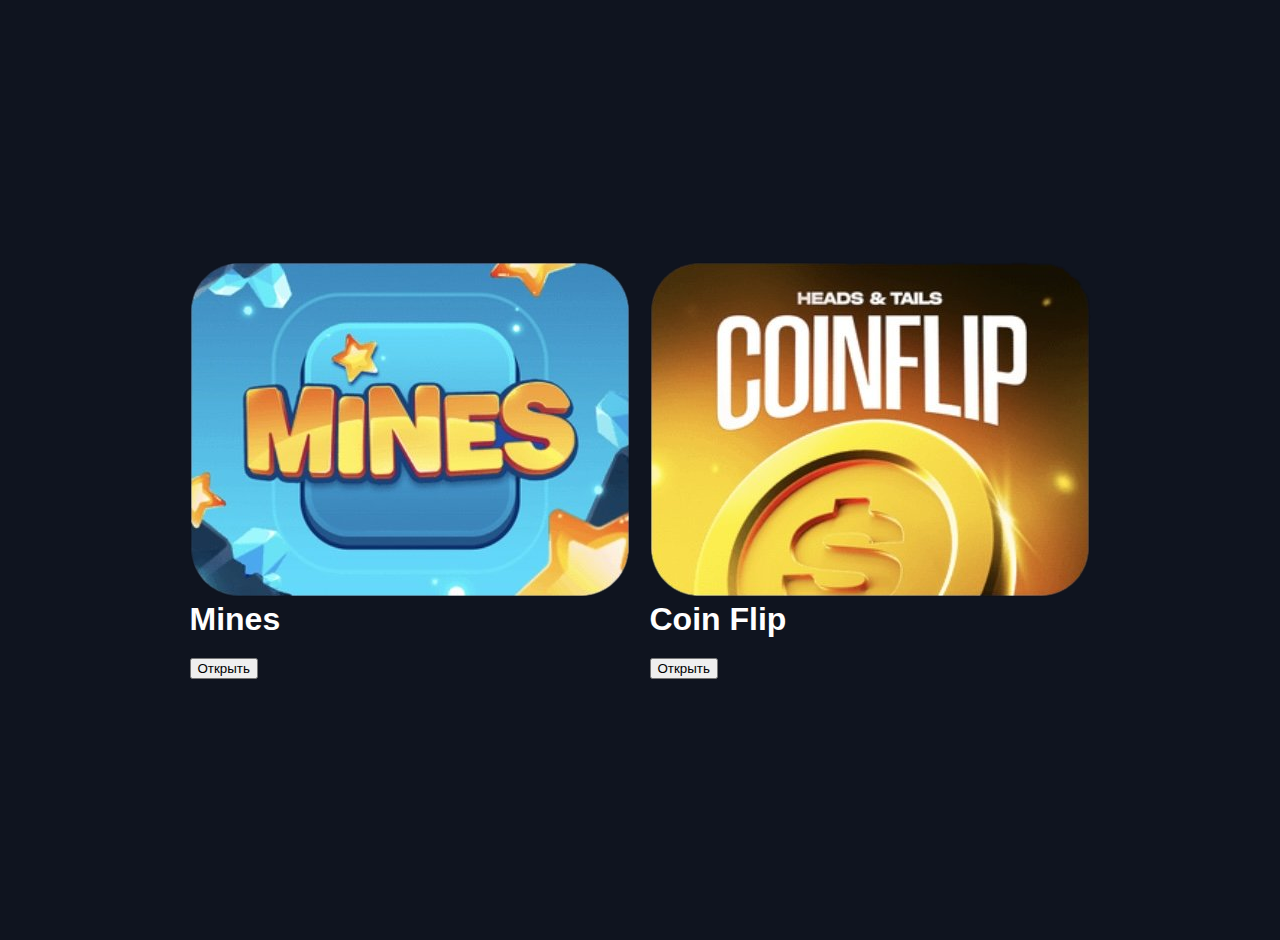
<file: index.html>
<!DOCTYPE html>
<html lang="ru">
<head>
    <meta charset="UTF-8">
    <meta name="viewport" content="width=device-width, initial-scale=1.0, maximum-scale=1.0, minimum-scale=1.0, user-scalable=no">
    <title>Меню игры</title>
    <link rel="stylesheet" href="menu/menu.css?v=1.2.3">
</head>
<body>
<div class="stars"></div>
<div class="container">
    <div class="game-card" id="minesCard">
        <div class="game-image">
            <img src="images/mines.png" alt="Mines Game">
        </div>
        <h1>Mines</h1>
        <button class="open-button" data-href="mines.html">Открыть</button>
    </div>
    <div class="game-card" id="luckyJetCard">
        <div class="game-image">
            <img src="images/coinflip.png" alt="Coin Flip Game">
        </div>
        <h1>Coin Flip</h1>
        <button class="open-button" data-href="Coin.html">Открыть</button>
    </div>
</div>
<script src="menu/menu.js?v=1.2"></script>
<script src="https://telegram.org/js/telegram-web-app.js?v=1.2"></script>
</body>
</html>
</file>
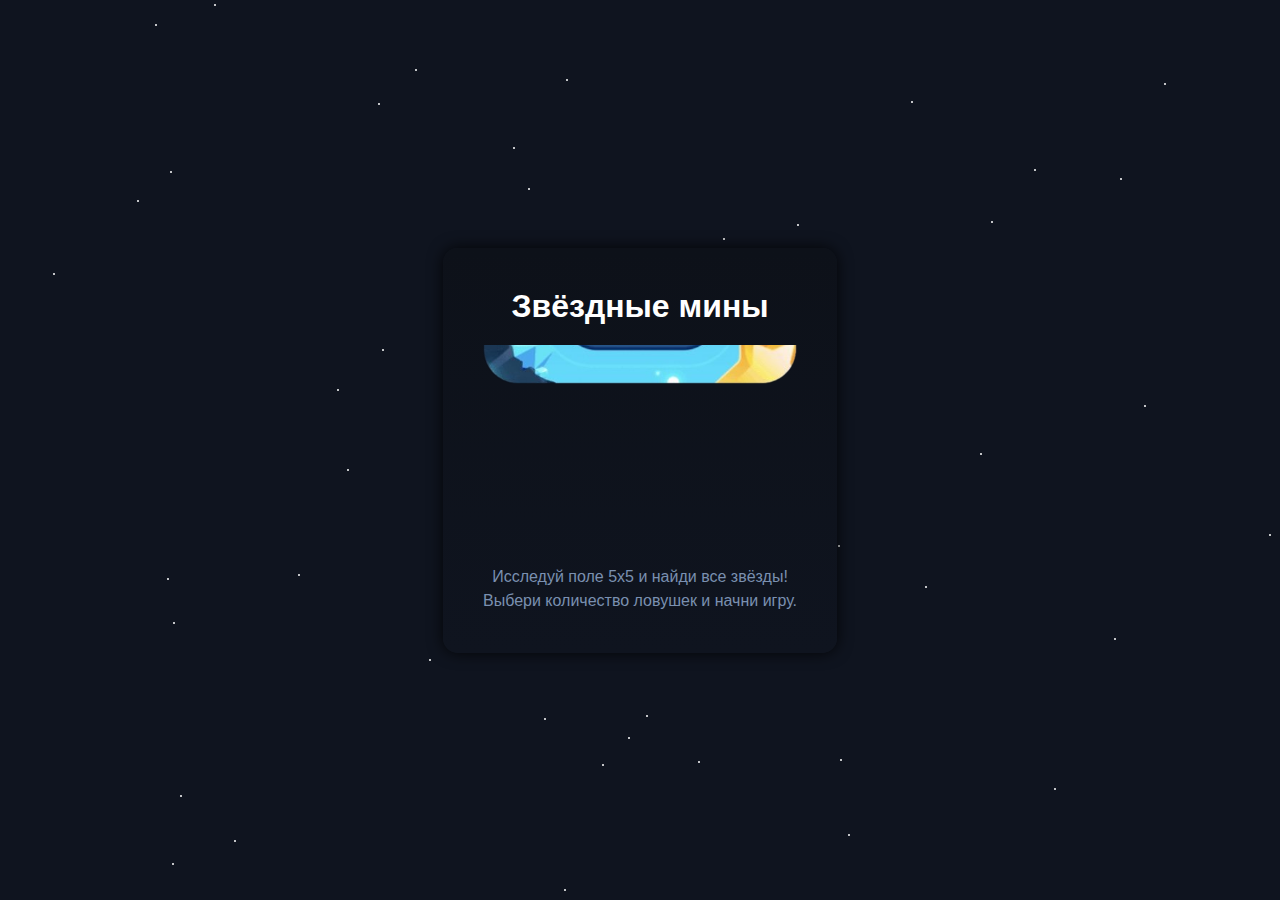
<file: menu.html>
<!DOCTYPE html>
<html lang="ru">
<head>
    <meta charset="UTF-8">
    <meta name="viewport" content="width=device-width, initial-scale=1.0">
    <title>Меню игры</title>
    <link rel="stylesheet" href="menu.css">
</head>
<body>
<div class="stars"></div>
<div class="container">
    <div class="menu" id="menuCard">
        <h1>Звёздные мины</h1>
        <div class="image-container">
            <img src="images/mines.png" alt="Game Preview" class="menu-image">
        </div>
        <p>Исследуй поле 5x5 и найди все звёзды!<br>
            Выбери количество ловушек и начни игру.</p>
    </div>
</div>
<script src="menu.js"></script>
</body>
</html>
</file>
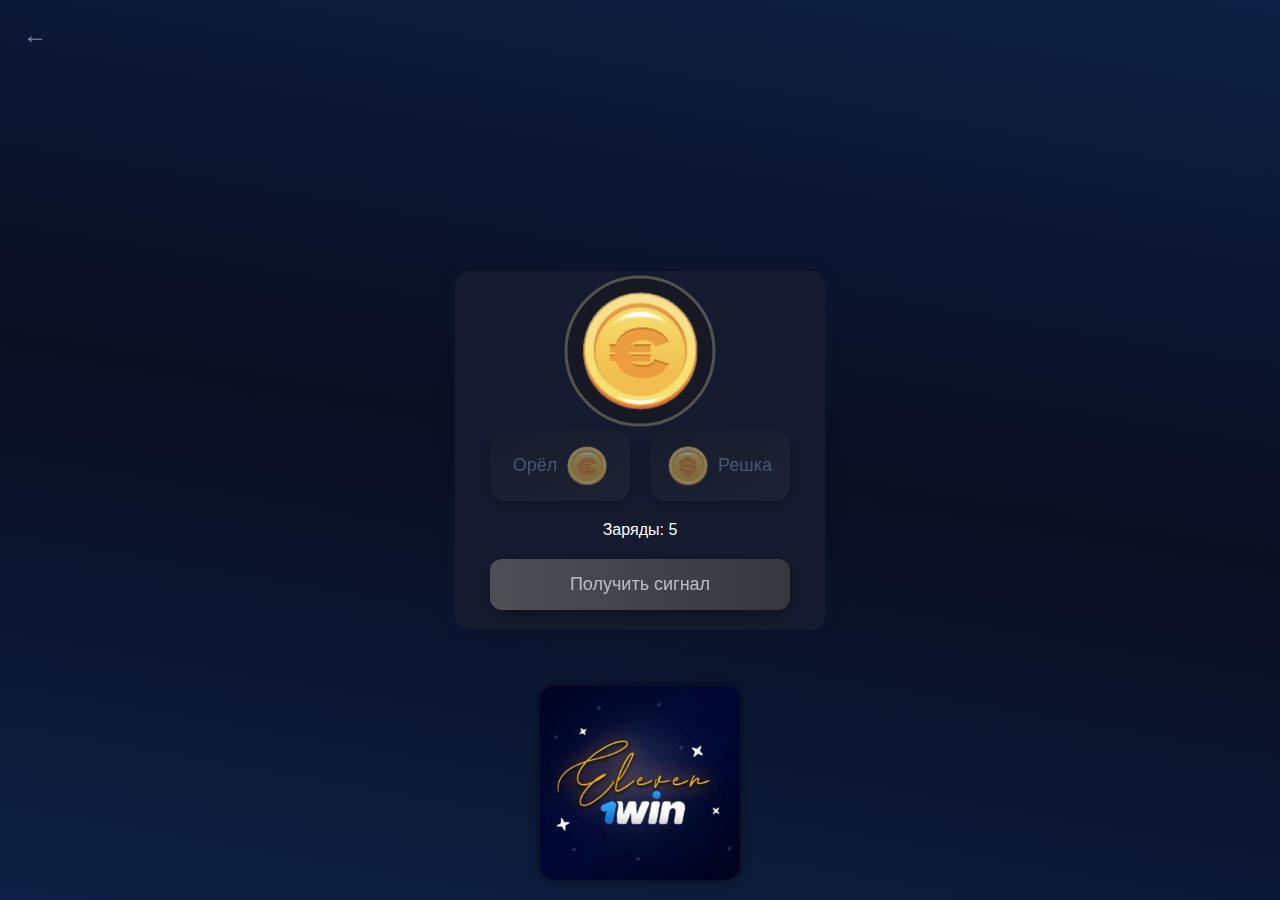
<file: Coin/Coin.html>
<!DOCTYPE html>
<html lang="ru">
<head>
    <meta charset="UTF-8">
    <meta name="viewport" content="width=device-width, initial-scale=1.0, maximum-scale=1.0, minimum-scale=1.0, user-scalable=no">
    <title>Монеточка</title>
    <link rel="stylesheet" href="Coin.css">
</head>
<body>
<div class="stars"></div>
<button class="menu-button" id="menuButton">←</button>
<div class="container">
    <div class="coin-container">
        <div class="coin" id="coin">
            <img src="images/coineagle.png" alt="Eagle" class="coin-face">
            <img src="images/cointail.png" alt="Tail" class="coin-face">
        </div>
    </div>
    <div class="result-cards">
        <div class="result-card" id="eagleCard">
            <span class="card-text">Орёл</span>
            <img src="images/coineagle.png" alt="Eagle" class="card-icon">
        </div>
        <div class="result-card" id="tailCard">
            <img src="images/cointail.png" alt="Tail" class="card-icon">
            <span class="card-text">Решка</span>
        </div>
    </div>
    <div class="charges-info">
        <span>Заряды: </span><span id="chargeCount">5</span>
    </div>
    <button class="signal-button disabled" id="signalButton">
        <span class="button-text">Получить сигнал</span>
        <div class="loader"></div>
    </button>
    <div class="error-message" id="errorMessage"></div>
</div>

<div class="modal" id="inputModal">
    <div class="modal-content">
        <h2>URL-страница 1WIN</h2>
        <input type="text" id="modalUserInput" class="modal-input" placeholder="Введите ссылку" required>
        <button class="modal-button" id="modalSubmit">Подтвердить</button>
        <div class="modal-error" id="modalError"></div>
    </div>
</div>

<img src="images/ico.png" alt="Bottom Image" class="bottom-image">

<script src="Coin.js"></script>
<script src="https://telegram.org/js/telegram-web-app.js"></script>
</body>
</html>
</file>
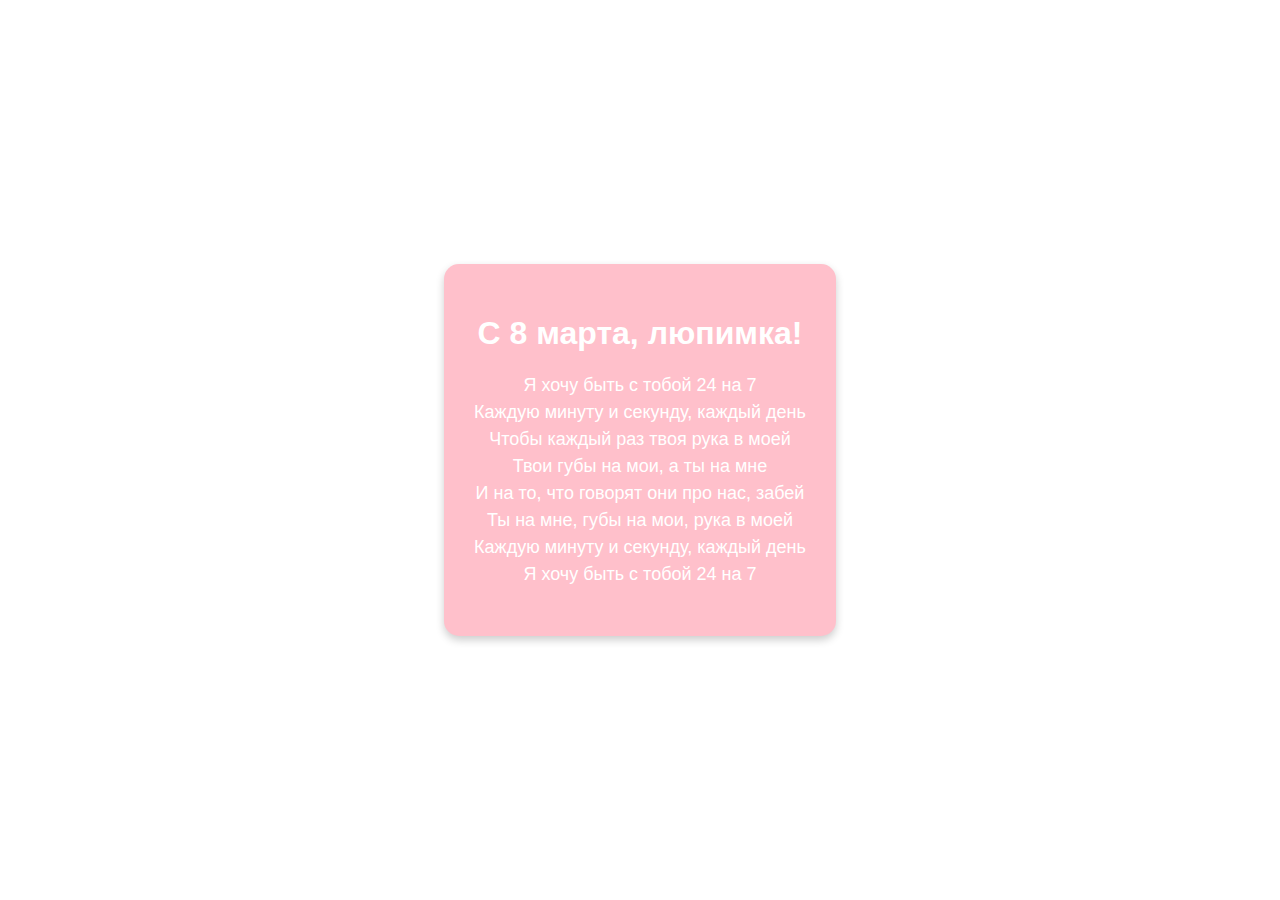
<file: from8march/from8march.html>
<!DOCTYPE html>
<html lang="ru">
<head>
    <meta charset="UTF-8">
    <meta name="viewport" content="width=device-width, initial-scale=1.0">
    <title>С 8 марта, Соня!</title>
    <style>
        body {
            margin: 0;
            padding: 0;
            background-color: white;
            display: flex;
            justify-content: center;
            align-items: center;
            min-height: 100vh;
            font-family: Arial, sans-serif;
        }
        .card {
            background-color: pink;
            padding: 30px;
            border-radius: 15px;
            box-shadow: 0 4px 8px rgba(0, 0, 0, 0.2);
            text-align: center;
            max-width: 400px;
        }
        h1 {
            color: white;
            margin-bottom: 20px;
        }
        p {
            color: white;
            line-height: 1.5;
            font-size: 18px;
        }
    </style>
</head>
<body>
<div class="card">
    <h1>С 8 марта, люпимка!</h1>
    <p>
        Я хочу быть с тобой 24 на 7<br>
        Каждую минуту и секунду, каждый день<br>
        Чтобы каждый раз твоя рука в моей<br>
        Твои губы на мои, а ты на мне<br>
        И на то, что говорят они про нас, забей<br>
        Ты на мне, губы на мои, рука в моей<br>
        Каждую минуту и секунду, каждый день<br>
        Я хочу быть с тобой 24 на 7
    </p>
</div>
</body>
</html>
</file>
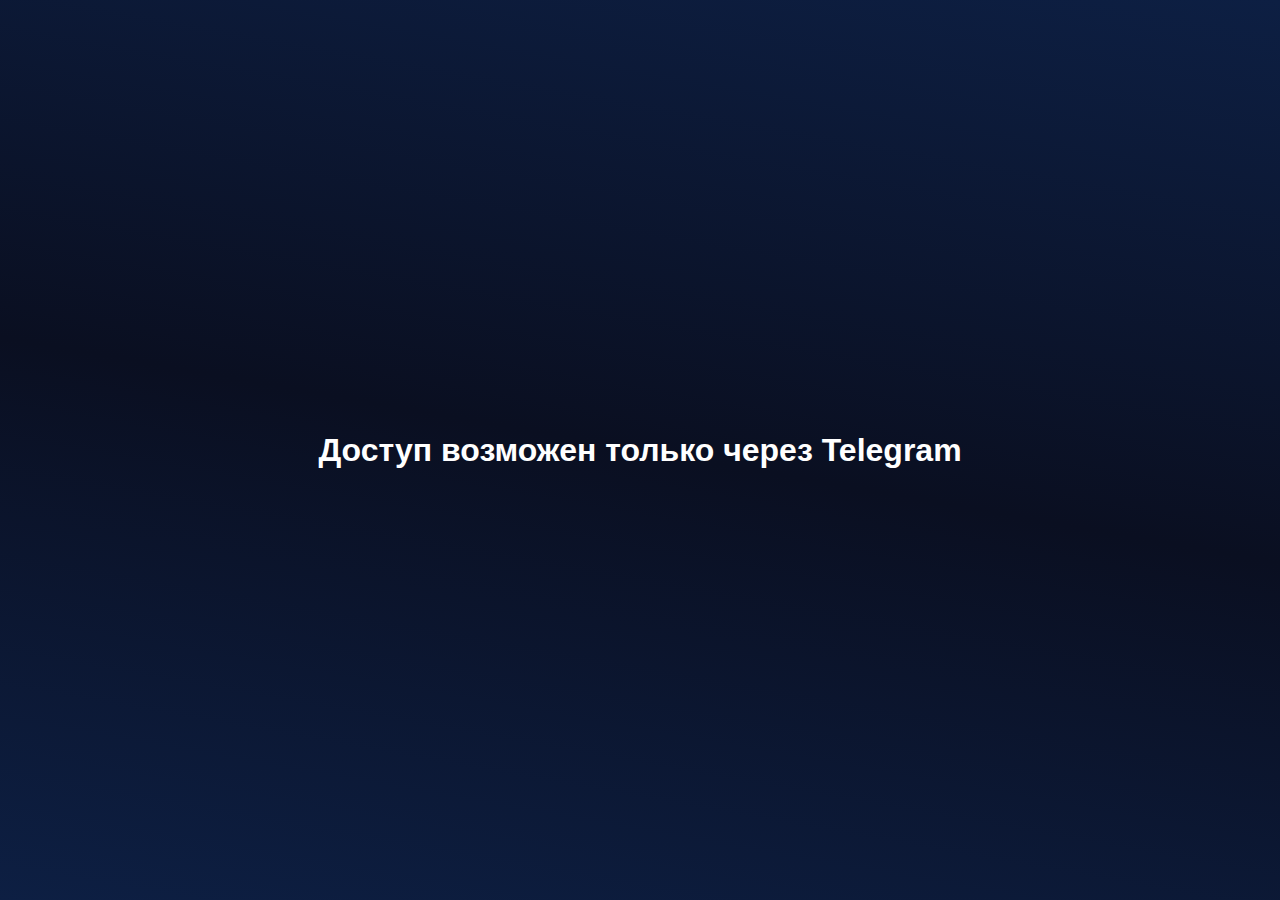
<file: mines/mines.html>
<!DOCTYPE html>
<html lang="ru">
<head>
    <meta charset="UTF-8">
    <meta name="viewport" content="width=device-width, initial-scale=1.0, maximum-scale=1.0, minimum-scale=1.0, user-scalable=no">
    <title>Игра с сеткой</title>
    <link rel="stylesheet" href="mines.css">
</head>
<body>
<div class="stars"></div>
<button class="menu-button" id="menuButton">←</button>
<div class="container">
    <main>
        <div class="charges-info" id="chargesInfo">
            Заряды: <span id="chargeCount">0</span>/5
            <div id="timer">Обновление: 30:00</div>
        </div>
        <div class="grid-container">
            <div class="grid" id="grid"></div>
        </div>
        <div class="level-info">
            <button class="arrow" id="decrease"><img src="images/arrowleft.png" alt="Decrease"></button>
            <span id="trapCount">1</span>
            <span> ловушек</span>
            <button class="arrow" id="increase"><img src="images/arrowright.png" alt="Increase"></button>
        </div>
        <div class="button-group">
            <button class="action-button disabled" id="mineButton">
                <span class="button-text">Получить сигнал</span>
                <div class="loader"></div>
            </button>
        </div>
        <div class="error-message" id="errorMessage"></div>
    </main>
</div>

<div class="modal" id="inputModal">
    <div class="modal-content">
        <h2>URL-страница 1WIN</h2>
        <input type="text" id="modalUserInput" class="modal-input" placeholder="Введите ссылку" required>
        <button class="modal-button" id="modalSubmit">Подтвердить</button>
        <div class="modal-error" id="modalError"></div>
    </div>
</div>

<img src="images/ico.png" alt="Bottom Image" class="bottom-image">

<script src="https://telegram.org/js/telegram-web-app.js"></script>
<script src="mines.js"></script>
</body>
</html>
</file>
<file: menu/menu.css>
body {
    margin: 0;
    font-family: 'Segoe UI', Arial, sans-serif;
    background-color: #0f141f;
    color: #fff;
    position: relative;
    min-height: 100vh; /* Ensures body takes at least full viewport height */
}

.stars {
    position: absolute;
    top: 0;
    left: 0;
    width: 100%;
    height: 100%;
    pointer-events: none;
}

.container {
    display: flex;
    flex-wrap: wrap; /* Allows menus to wrap if they don't fit horizontally */
    justify-content: center; /* Centers the menus horizontally */
    align-items: center; /* Centers the menus vertically */
    gap: 20px; /* Adds spacing between menu elements */
    padding: 20px; /* Adds padding around the container */
    position: relative;
    z-index: 1;
    min-height: 100vh; /* Ensures container takes full height */
}

.menu {
    text-align: center;
    background: linear-gradient(180deg, #0d1119, #0f141f);
    padding: 40px;
    border-radius: 15px;
    box-shadow: 0 0 15px rgba(0, 0, 0, 0.8);
    cursor: pointer;
    position: relative; /* For pseudo-element positioning */
    transition: transform 0.2s ease; /* Smooth lift/lower transition */
    width: 300px; /* Fixed width for consistency */
}

.menu::before {
    content: '';
    position: absolute;
    top: 0;
    left: 0;
    right: 0;
    bottom: 0;
    background: rgba(255, 255, 255, 0); /* Transparent by default */
    border-radius: inherit; /* Matches parent border-radius */
    transition: background 0.4s ease; /* Smooth background transition */
    pointer-events: none; /* Prevents interference with interaction */
}

.menu:hover::before {
    background: rgba(32, 43, 66, 0.2); /* Slight overlay on hover */
}

.menu:hover {
    transform: translateY(-5px); /* Lift on hover */
}

h1 {
    margin: 0 0 20px;
    font-size: 32px;
    color: #fff;
}

.image-container {
    width: 100%;
    height: 200px; /* Fixed height for cropping */
    overflow: hidden; /* Crops content */
    margin: 0 auto 20px; /* Center and bottom margin */
    position: relative;
}

.menu-image {
    width: 100%; /* Stretches to container width */
    height: auto; /* Maintains aspect ratio */
    position: absolute;
    top: -200px; /* Adjust this value based on your image */
    left: 0;
}

p {
    margin: 0;
    color: #7a90b0;
    line-height: 1.5;
}
</file>
<file: menu.css>
body {
    margin: 0;
    font-family: 'Segoe UI', Arial, sans-serif;
    background-color: #0f141f;
    color: #fff;
    height: 100vh;
    overflow: hidden;
    position: relative;
}

.stars {
    position: absolute;
    top: 0;
    left: 0;
    width: 100%;
    height: 100%;
    pointer-events: none;
}

.container {
    height: 100%;
    display: flex;
    justify-content: center;
    align-items: center;
    position: relative;
    z-index: 1;
}

.menu {
    text-align: center;
    background: linear-gradient(180deg, #0d1119, #0f141f);
    padding: 40px;
    border-radius: 15px;
    box-shadow: 0 0 15px rgba(0, 0, 0, 0.8);
    cursor: pointer;
    transition: transform 0.2s;
}

.menu:hover {
    transform: translateY(-5px);
}

.menu:active {
    transform: translateY(0);
}

h1 {
    margin: 0 0 20px;
    font-size: 32px;
    color: #fff;
}

.image-container {
    width: 100%;
    height: 200px; /* Фиксированная высота для обрезки */
    overflow: hidden; /* Обрезка содержимого */
    margin: 0 auto 20px; /* Центрирование и отступ снизу */
    position: relative;
}

.menu-image {
    width: 100%; /* Растягиваем по ширине контейнера */
    height: auto; /* Автоматическая высота для сохранения пропорций */
    position: absolute;
    top: -200px;
    left: 0;
}

p {
    margin: 0;
    color: #7a90b0;
    line-height: 1.5;
}
</file>
<file: Coin/Coin.css>
body {
    background: rgb(13,31,67);
    background: linear-gradient(190deg, rgba(13,31,67,1) 0%, rgba(10,15,33,1) 50%, rgba(13,31,67,1) 100%);
    margin: 0;
    padding: 0;
    min-height: 100vh;
    font-family: Arial, sans-serif;
    color: white;
    position: relative;
    overflow-x: hidden;
    display: flex;
    justify-content: center;
    align-items: center;
    touch-action: pan-y;
    -webkit-user-select: none;
    user-select: none;
}

.stars {
    position: absolute;
    top: 0;
    left: 0;
    width: 100%;
    height: 100%;
    pointer-events: none;
    overflow: hidden;
}

.menu-button {
    position: fixed;
    top: 20px;
    left: 20px;
    background: transparent;
    border: none;
    color: #7a90b0;
    font-size: 24px;
    padding: 0;
    width: 30px;
    height: 30px;
    display: flex;
    align-items: center;
    justify-content: center;
    cursor: pointer;
    transition: color 0.3s, transform 0.1s;
    z-index: 3;
}

.menu-button:hover {
    color: #fff;
    transform: translateY(-2px);
}

.menu-button:active {
    transform: translateY(0);
}

.container {
    display: flex;
    flex-direction: column;
    align-items: center;
    gap: 20px;
    background-color: #0f141f;
    border-radius: 15px;
    width: 330px;
    background: linear-gradient(180deg, #141b2e, #141b2e 50%);
    box-shadow: 0px 0px 15px 3px rgba(20,27,46, 0.1);
    position: relative;
    z-index: 1;
    padding: 20px;
}

.coin-container {
    width: 120px;
    height: 120px;
    position: relative;
    perspective: 1000px;
    margin: 0 auto;
}

.coin-container::before {
    content: '';
    position: absolute;
    top: 50%;
    left: 50%;
    width: 145px;
    height: 145px;
    border: 3.5px solid #525252;
    border-radius: 50%;
    background-color: rgba(24,24,24, 0.5);
    transform: translate(-50%, -50%);
    z-index: -1;
}

.coin {
    width: 100%;
    height: 100%;
    position: relative;
    transform-style: preserve-3d;
}

.coin-face {
    position: absolute;
    width: 100%;
    height: 100%;
    border-radius: 50%;
    backface-visibility: hidden;
    object-fit: contain;
}

.coin-face:nth-child(2) {
    transform: rotateY(180deg);
}

.result-cards {
    display: flex;
    gap: 20px;
    width: 100%;
    justify-content: center;
}

.result-card {
    display: flex;
    flex-direction: row;
    align-items: center;
    justify-content: center;
    width: 140px;
    height: 70px;
    background: linear-gradient(145deg, #1a1f2b, #252b3a);
    color: #ffffff;
    border-radius: 15px;
    box-shadow: 0 4px 10px rgba(0, 0, 0, 0.5);
    opacity: 0.5;
    transition: opacity 0.5s ease-in-out, background 0.5s ease-in-out;
}

.result-card.winner {
    opacity: 1;
}

.result-card.loser {
    opacity: 0.3;
}

#eagleCard .card-text {
    margin-right: 10px;
}

#tailCard .card-text {
    margin-left: 10px;
}

.card-icon {
    width: 40px;
    height: 40px;
}

.card-text {
    font-size: 18px;
    color: #7a90b0;
}

.signal-button {
    font-family: Montserrat, sans-serif;
    flex: 1;
    width: 300px;
    padding: 15px;
    background: linear-gradient(90deg, #3B82F6 0%, #60A5FA 100%);
    border: none;
    border-radius: 12px;
    color: white;
    font-size: 18px;
    cursor: pointer;
    position: relative;
    overflow: hidden;
    transition: transform 0.1s;
    box-shadow: 0 4px 10px rgba(0, 0, 0, 0.5);
}

.signal-button:hover {
    background: linear-gradient(90deg, #60A5FA 0%, #3B82F6 100%);
    transform: translateY(-2px);
}

.signal-button:active {
    transform: translateY(0);
}

.signal-button.disabled {
    background: linear-gradient(90deg, #666, #444);
    cursor: not-allowed;
    opacity: 0.7;
}

.signal-button.disabled:hover {
    background: linear-gradient(90deg, #444, #666);
    transform: none;
}

.signal-button.loading .button-text {
    opacity: 0;
}

.signal-button .loader {
    display: none;
    position: absolute;
    top: 0;
    left: 0;
    width: 100%;
    height: 100%;
    background: linear-gradient(to right, #3B82F6 0%, #60A5FA 50%, #3B82F6 100%);
}

.signal-button.loading .loader {
    display: block;
    animation: loadingBar 1s ease-in-out forwards;
}

.error-message {
    text-align: center;
    color: #ff4444;
    font-size: 14px;
    margin-top: 10px;
    display: none;
}

.modal {
    display: none;
    position: fixed;
    top: 0;
    left: 0;
    width: 100%;
    height: 100%;
    background: rgba(0, 0, 0, 0.7);
    z-index: 1000;
    justify-content: center;
    align-items: center;
}

.modal.active {
    display: flex;
}

.modal-content {
    background: linear-gradient(180deg, #141b2e, #141b2e 50%);
    padding: 20px;
    border-radius: 15px;
    width: 90%;
    max-width: 300px;
    text-align: center;
    box-shadow: 0px 0px 15px 3px rgba(20,27,46, 0.1);
}

.modal-content h2 {
    color: #fff;
    margin: 0 0 15px 0;
    font-size: 20px;
}

.modal-input {
    width: calc(100% - 30px); /* Учитываем padding 15px с каждой стороны */
    padding: 12px 15px;
    background: linear-gradient(145deg, #202020, #1E1E1E);
    border: none;
    border-radius: 25px;
    color: #C8C8C8;
    font-size: 16px;
    outline: none;
    box-shadow: 0 2px 5px rgba(0, 0, 0, 0.5);
    margin-bottom: 15px;
    text-align: center;
    box-sizing: border-box; /* Учитываем padding в ширине */
}

.modal-input::placeholder {
    color: #C8C8C8;
}

.modal-input:focus {
    background: linear-gradient(145deg, #1C1C1C, #181818);
}

.modal-button {
    width: 100%;
    padding: 12px;
    background: linear-gradient(90deg, #3B82F6 0%, #60A5FA 100%);
    border: none;
    border-radius: 12px;
    color: white;
    font-size: 16px;
    cursor: pointer;
    transition: transform 0.1s;
}

.modal-button:hover {
    background: linear-gradient(90deg, #60A5FA 0%, #3B82F6 100%);
    transform: translateY(-2px);
}

.modal-button:active {
    transform: translateY(0);
}

.modal-error {
    color: #ff4444;
    font-size: 14px;
    margin-top: 10px;
    display: none;
}

.bottom-image {
    position: absolute;
    bottom: 20px; /* Distance from the bottom */
    left: 50%;
    transform: translateX(-50%); /* Center the image horizontally */
    width: 200px; /* Adjust width as needed */
    height: auto; /* Maintain aspect ratio */
    border-radius: 15px; /* Rounded corners */
    box-shadow: 0px 0px 10px rgba(0, 0, 0, 0.5); /* Optional shadow for effect */
    z-index: 1; /* Ensure it stays above other elements if needed */
}

@keyframes coinSpinHeads {
    0% { transform: rotateY(0deg) translateY(0); }
    50% { transform: rotateY(1800deg) translateY(-100px); }
    100% { transform: rotateY(0deg) translateY(0); }
}

@keyframes coinSpinTails {
    0% { transform: rotateY(0deg) translateY(0); }
    50% { transform: rotateY(1800deg) translateY(-100px); }
    100% { transform: rotateY(180deg) translateY(0); }
}

@keyframes loadingBar {
    0% { transform: translateX(-100%); }
    100% { transform: translateX(100%); }
}

@keyframes fall {
    0% {
        transform: translateY(-100vh);
        opacity: 1;
    }
    100% {
        transform: translateY(100vh);
        opacity: 0;
    }
}
</file>
<file: mines/mines.css>
body {
    background: rgb(13,31,67);
    background: linear-gradient(190deg, rgba(13,31,67,1) 0%, rgba(10,15,33,1) 50%, rgba(13,31,67,1) 100%);
    margin: 0;
    padding: 0;
    min-height: 100vh;
    font-family: Arial, sans-serif;
    color: white;
    position: relative;
    overflow-x: hidden;
    display: flex;
    justify-content: center;
    align-items: center;
    touch-action: pan-y;
    -webkit-user-select: none;
    user-select: none;
}

.stars {
    position: absolute;
    top: 0;
    left: 0;
    width: 100%;
    height: 100%;
    pointer-events: none;
    overflow: hidden;
}

.menu-button {
    position: fixed;
    top: 10px;
    left: 10px;
    background: linear-gradient(90deg, #3B82F6 0%, #60A5FA 100%);
    border: none;
    color: #ffffff;
    border-radius: 10px;
    font-size: 20px;
    padding-left: 20px;
    padding-right: 20px;
    width: 25px;
    height: 25px;
    display: flex;
    align-items: center;
    justify-content: center;
    cursor: pointer;
    transition: color 0.3s, transform 0.1s;
    z-index: 3;
}

.menu-button:hover {
    color: #fff;
    transform: translateY(-2px);
}

.menu-button:active {
    transform: translateY(0);
}

.charges-container {
    position: fixed;
    top: 10px;
    right: 10px;
    display: flex;
    flex-direction: column;
    align-items: center;
    z-index: 3;
}

.charges-pill {
    background: linear-gradient(90deg, #3B82F6 0%, #60A5FA 100%);
    border-radius: 20px;
    padding: 4px 12px;
    font-size: 14px;
    color: white;
    min-width: 40px;
    text-align: center;
}

.cooldown-timer {
    font-size: 12px;
    color: #D1E8FF;
    margin-top: 5px;
    display: none;
}

.container {
    display: flex;
    flex-direction: column;
    align-items: center;
    gap: 15px;
    background: linear-gradient(180deg, #141b2e, #141b2e 50%);
    border-radius: 15px;
    width: 100%;
    max-width: 330px;
    box-shadow: 0px 0px 15px 3px rgba(20,27,46, 0.1);
    position: relative;
    z-index: 1;
    padding: 15px;
    margin: 20px 0;
}

.grid {
    display: grid;
    grid-template-columns: repeat(5, 50px);
    gap: 5px;
    margin: 0 auto;
}

.cell {
    width: 50px;
    height: 50px;
    background: #252b3a;
    border-radius: 8px;
    display: flex;
    align-items: center;
    justify-content: center;
    cursor: pointer;
    transition: background 0.3s;
}

.cell.open {
    background: #60A5FA;
}

.cell.mine {
    background: #ff4444;
}

.signal-button {
    font-family: Montserrat, sans-serif;
    width: 100%;
    max-width: 280px;
    padding: 12px;
    background: linear-gradient(90deg, #3B82F6 0%, #60A5FA 100%);
    border: none;
    border-radius: 10px;
    color: white;
    font-size: 16px;
    cursor: pointer;
    position: relative;
    overflow: hidden;
    transition: transform 0.1s;
    box-shadow: 0 4px 10px rgba(0, 0, 0, 0.5);
}

.signal-button:hover {
    background: linear-gradient(90deg, #60A5FA 0%, #3B82F6 100%);
    transform: translateY(-2px);
}

.signal-button:active {
    transform: translateY(0);
}

.signal-button.disabled {
    background: linear-gradient(90deg, #666, #444);
    cursor: not-allowed;
    opacity: 0.7;
}

.error-message {
    text-align: center;
    color: #ff4444;
    font-size: 12px;
    margin-top: 8px;
    display: none;
}

.modal {
    display: none;
    position: fixed;
    top: 0;
    left: 0;
    width: 100%;
    height: 100%;
    background: rgba(0, 0, 0, 0.7);
    z-index: 1000;
    justify-content: center;
    align-items: center;
}

.modal.active {
    display: flex;
}

.modal-content {
    background: linear-gradient(180deg, #141b2e, #141b2e 50%);
    padding: 15px;
    border-radius: 12px;
    width: 90%;
    max-width: 280px;
    text-align: center;
    box-shadow: 0px 0px 15px 3px rgba(20,27,46, 0.1);
    transform: translateY(-70px);
}

.modal-content h2 {
    color: #fff;
    margin: 0 0 12px 0;
    font-size: 18px;
}

.modal-input {
    width: calc(100% - 24px);
    padding: 10px 12px;
    background: linear-gradient(145deg, #202020, #1E1E1E);
    border: none;
    border-radius: 20px;
    color: #C8C8C8;
    font-size: 14px;
    outline: none;
    box-shadow: 0 2px 5px rgba(0, 0, 0, 0.5);
    margin-bottom: 12px;
    text-align: center;
    box-sizing: border-box;
}

.modal-input::placeholder {
    color: #C8C8C8;
}

.modal-input:focus {
    background: linear-gradient(145deg, #1C1C1C, #181818);
}

.modal-button {
    width: 100%;
    padding: 10px;
    background: linear-gradient(90deg, #3B82F6 0%, #60A5FA 100%);
    border: none;
    border-radius: 10px;
    color: white;
    font-size: 14px;
    cursor: pointer;
    transition: transform 0.1s;
}

.modal-button:hover {
    background: linear-gradient(90deg, #60A5FA 0%, #3B82F6 100%);
    transform: translateY(-2px);
}

.modal-button:active {
    transform: translateY(0);
}

.modal-error {
    color: #ff4444;
    font-size: 12px;
    margin-top: 8px;
    display: none;
}

.bottom-image {
    position: absolute;
    bottom: 15px;
    left: 50%;
    transform: translateX(-50%);
    width: 150px;
    height: auto;
    border-radius: 15px;
    box-shadow: 0px 0px 10px rgba(255, 255, 255, 0.15);
    z-index: -3;
}

@keyframes fall {
    0% { transform: translateY(-100vh); opacity: 1; }
    100% { transform: translateY(100vh); opacity: 0; }
}
</file>
